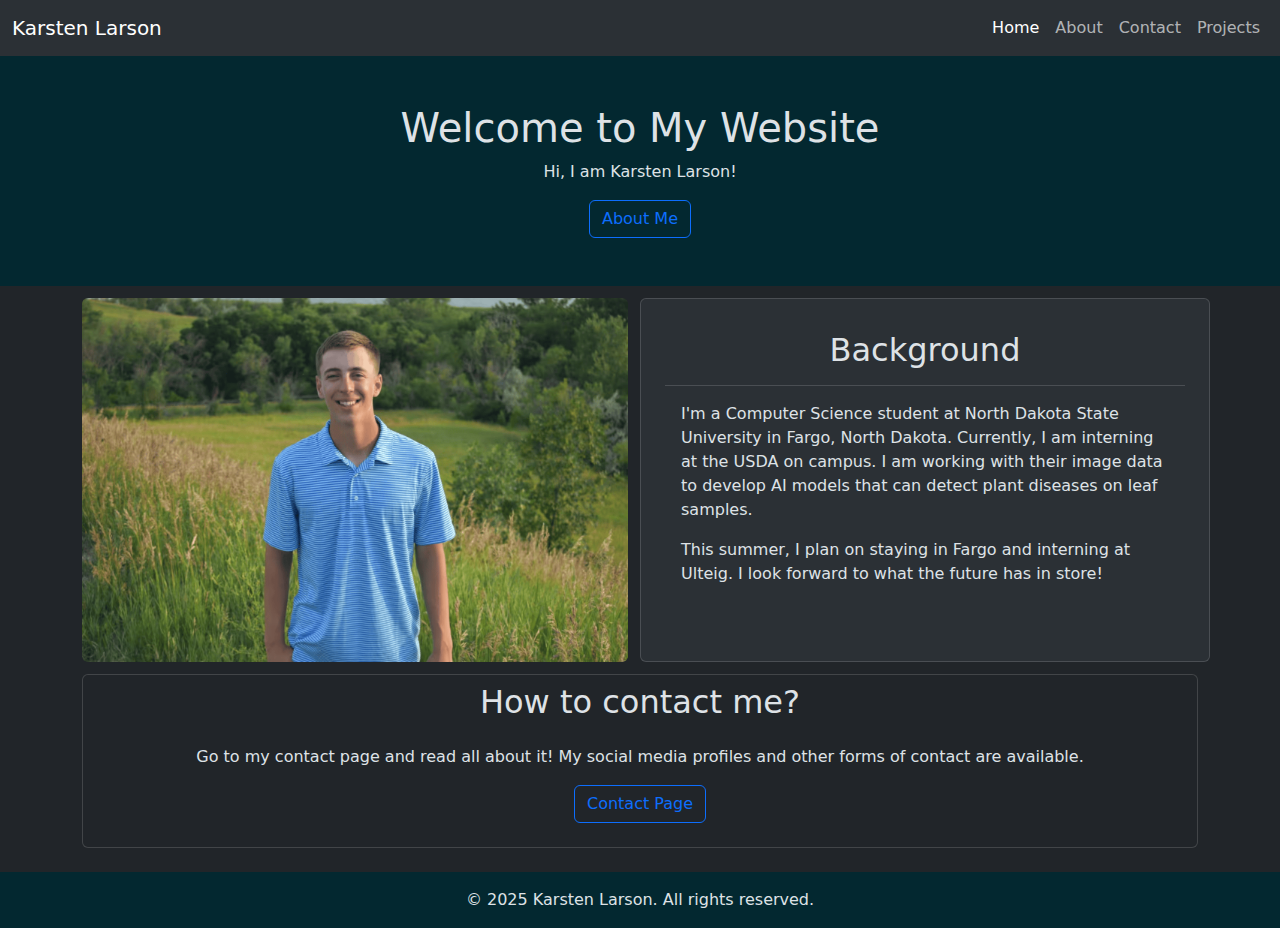
<file: index.html>
<!DOCTYPE html>
<html lang="en">
  <head>
    <meta charset="utf-8" />
    <meta name="viewport" content="width=device-width, initial-scale=1" />
    <title>Home | Karsten Larson</title>
    <link href="css/style.css" rel="stylesheet" />
    <link
      href="https://cdn.jsdelivr.net/npm/bootstrap@5.3.3/dist/css/bootstrap.min.css"
      rel="stylesheet"
      integrity="sha384-QWTKZyjpPEjISv5WaRU9OFeRpok6YctnYmDr5pNlyT2bRjXh0JMhjY6hW+ALEwIH"
      crossorigin="anonymous"
    />
  </head>
  <body data-bs-theme="dark">
    <!-- Navbar -->
    <header>
      <nav class="navbar navbar-expand-lg bg-body-tertiary">
        <div class="container-fluid">
          <a class="navbar-brand" href="index.html">Karsten Larson</a>
          <button
            class="navbar-toggler"
            type="button"
            data-bs-toggle="collapse"
            data-bs-target="#navbarSupportedContent"
            aria-controls="navbarSupportedContent"
            aria-expanded="false"
            aria-label="Toggle navigation"
          >
            <span class="navbar-toggler-icon"></span>
          </button>
          <div class="collapse navbar-collapse" id="navbarSupportedContent">
            <ul class="navbar-nav ms-auto mb-2 mb-lg-0">
              <li class="nav-item mx-auto">
                <a class="nav-link active" aria-current="page" href="index.html"
                  >Home</a
                >
              </li>
              <li class="nav-item mx-auto">
                <a class="nav-link" href="about.html">About</a>
              </li>
              <li class="nav-item mx-auto">
                <a class="nav-link" href="contact.html">Contact</a>
              </li>
              <li class="nav-item mx-auto">
                <a class="nav-link" href="project.html">Projects</a>
              </li>
            </ul>
          </div>
        </div>
      </nav>
    </header>

    <!-- Introduction -->
    <!-- Hero -->
    <div class="bg-info-subtle p-5 text-center">
      <h1>Welcome to My Website</h1>
      <p>Hi, I am Karsten Larson!</p>
      <a href="about.html" class="btn btn-outline-primary">About Me</a>
    </div>

    <!-- Profile Pic -->
    <div class="container">
      <div class="row g-4">
        <div class="col-12 col-lg-6">
          <img
            class="img-fluid rounded-2"
            src="images/profile_pic.png"
            alt="Profile Picture"
          />
        </div>

        <!-- Bio -->

        <section class="col-12 col-lg-6 p-4 card bg-body-tertiary">
          <div class="card-header bg-body-tertiary">
            <h2 class="card-title text-center">Background</h2>
          </div>
          <div class="card-body">
            <div class="card-text">
              <p>
                I'm a Computer Science student at North Dakota State University
                in Fargo, North Dakota. Currently, I am interning at the USDA on
                campus. I am working with their image data to develop AI models
                that can detect plant diseases on leaf samples.
              </p>
              <p>
                This summer, I plan on staying in Fargo and interning at Ulteig.
                I look forward to what the future has in store!
              </p>
            </div>
          </div>
        </section>
      </div>
    </div>

    <!-- Address -->

    <div class="container">
      <div class="card p-2">
        <h2 class="card-title">How to contact me?</h2>
        <div class="card-body text-center">
          <p class="card-text">
            Go to my contact page and read all about it! My social media
            profiles and other forms of contact are available.
          </p>
          <a class="btn btn-outline-primary" href="contact.html"
            >Contact Page</a
          >
        </div>
      </div>
    </div>

    <!-- Footer -->
    <footer class="bg-info-subtle text-center mt-4 p-3">
      &copy; 2025 Karsten Larson. All rights reserved.
    </footer>

    <script
      src="https://cdn.jsdelivr.net/npm/bootstrap@5.3.3/dist/js/bootstrap.bundle.min.js"
      integrity="sha384-YvpcrYf0tY3lHB60NNkmXc5s9fDVZLESaAA55NDzOxhy9GkcIdslK1eN7N6jIeHz"
      crossorigin="anonymous"
    ></script>
  </body>
</html>
</file>
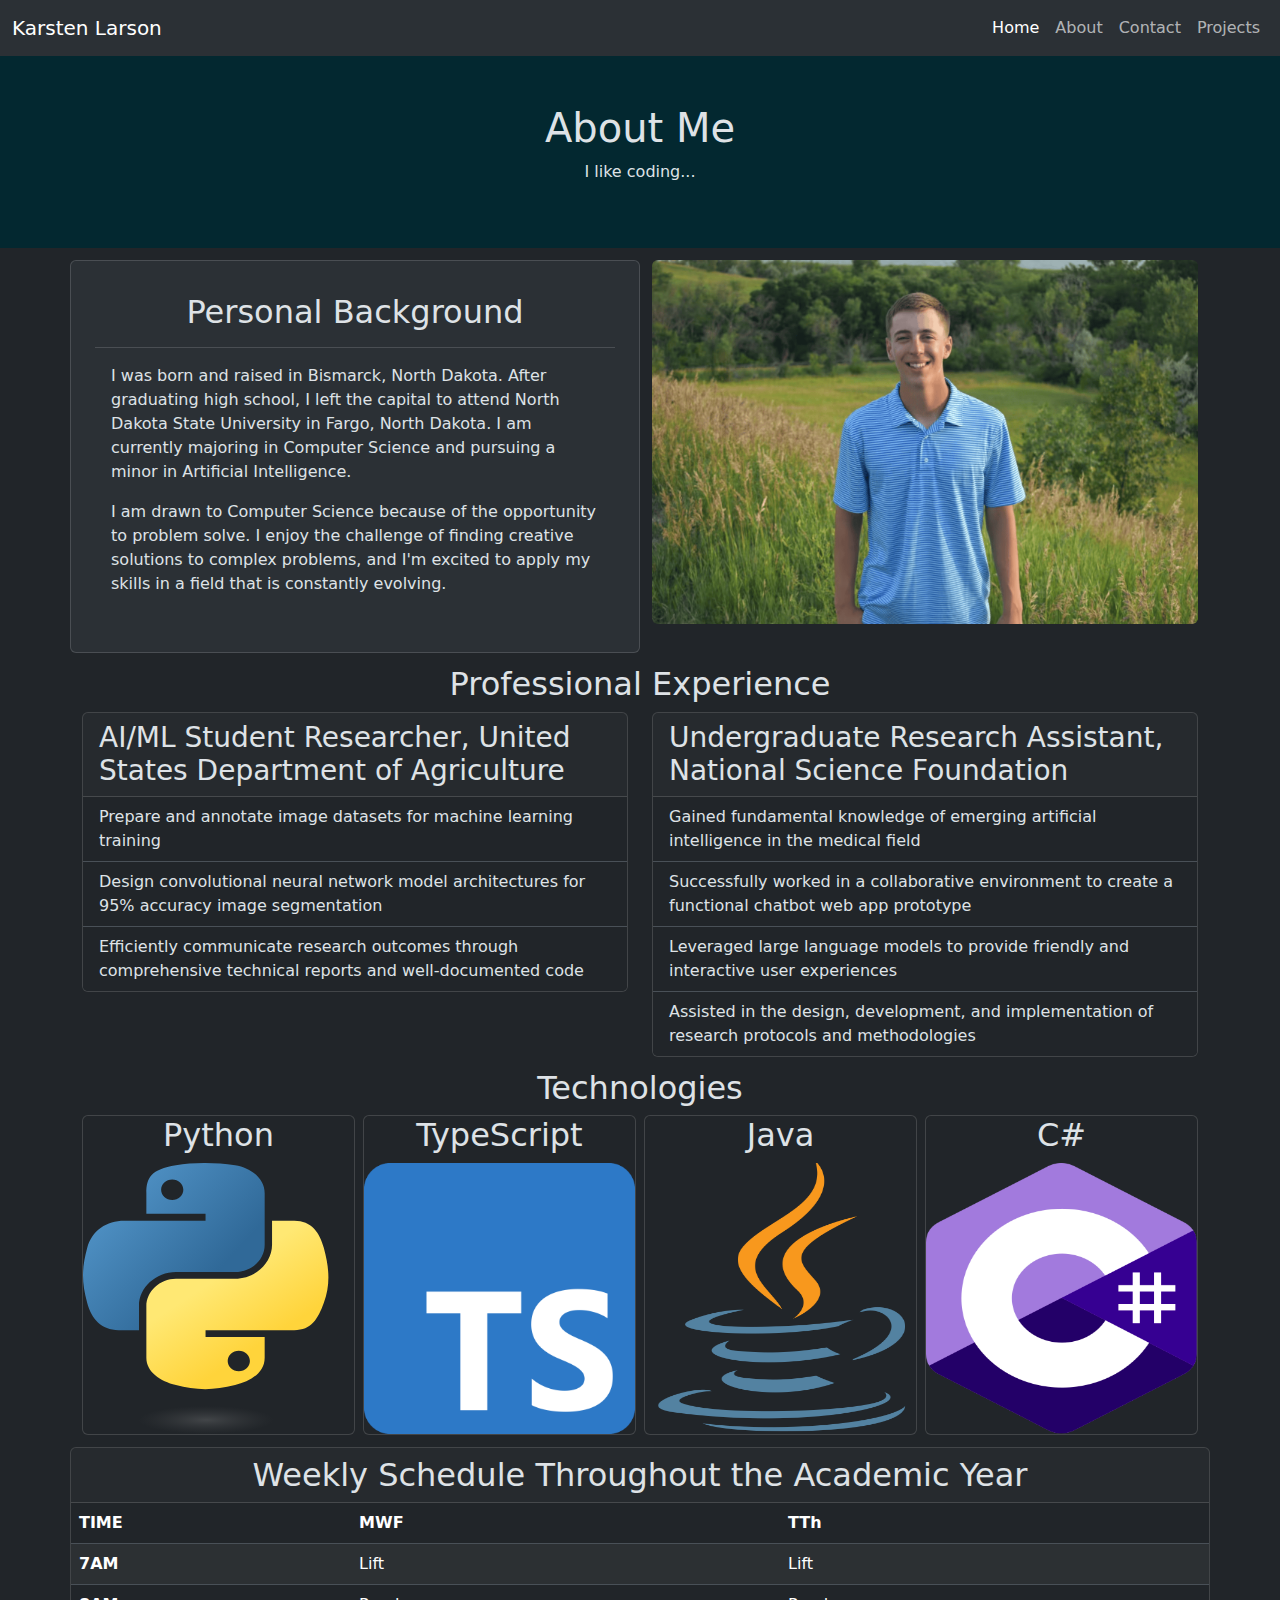
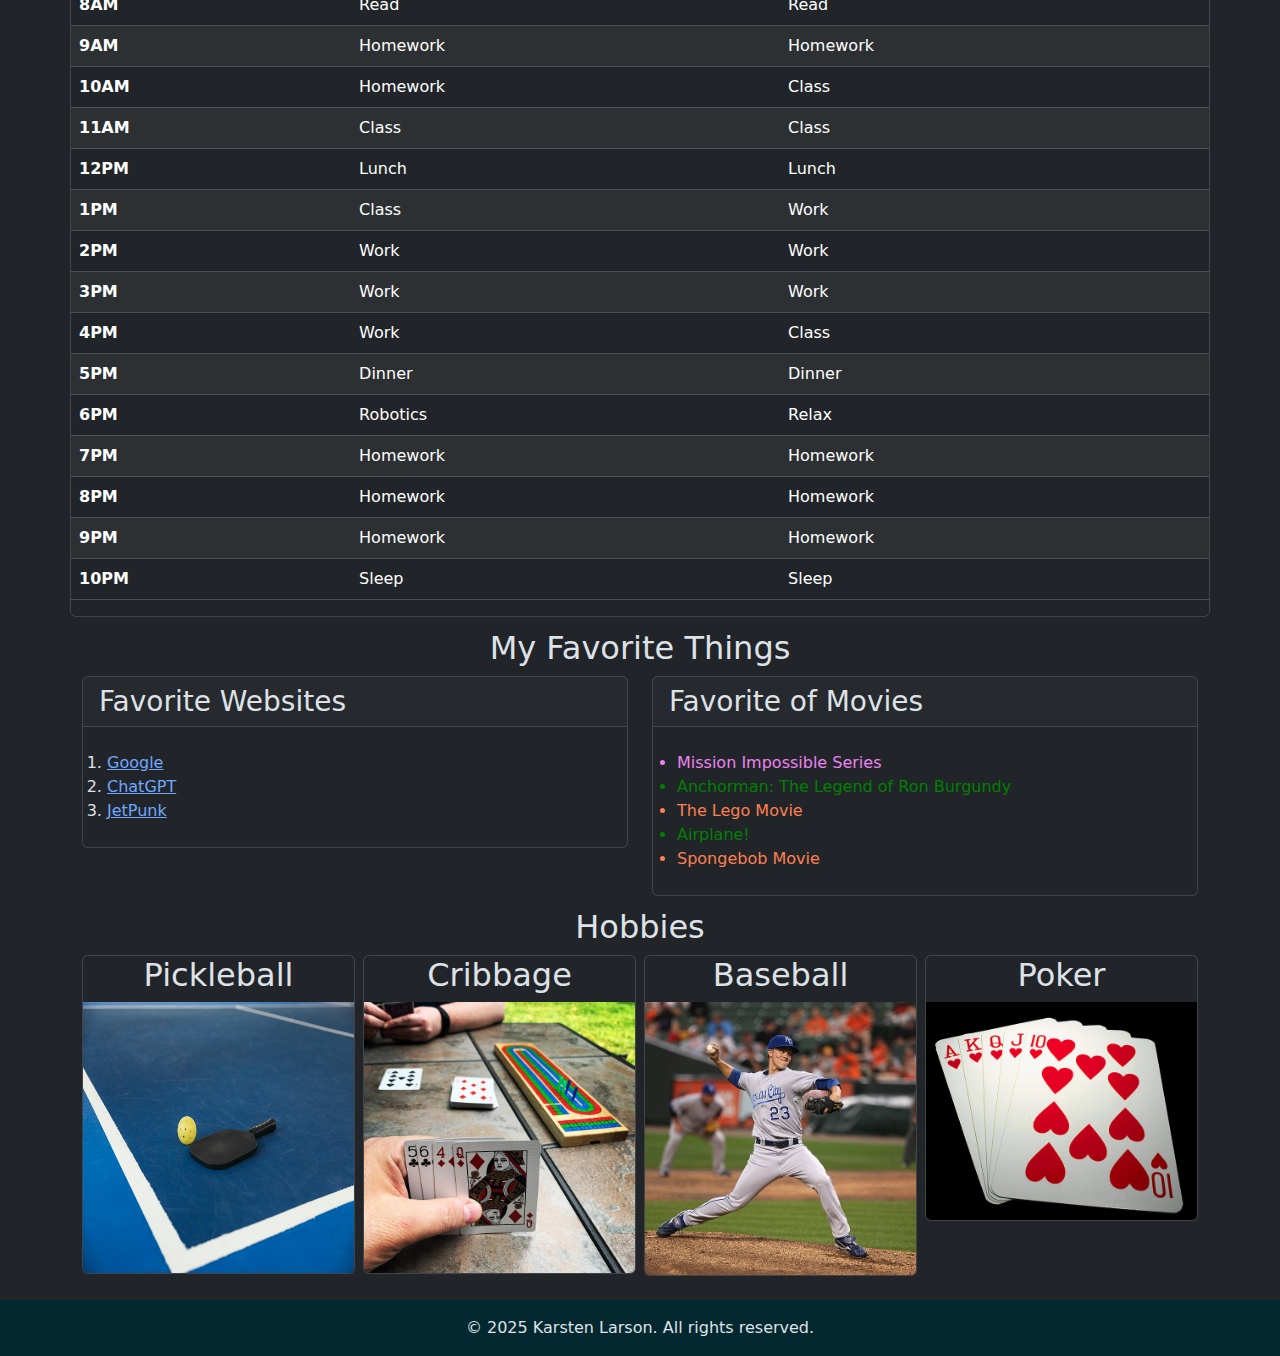
<file: about.html>
<!DOCTYPE html>
<html lang="en">
  <head>
    <meta charset="utf-8" />
    <meta name="viewport" content="width=device-width, initial-scale=1" />
    <title>About | Karsten Larson</title>
    <link href="css/style.css" rel="stylesheet" />
    <link
      href="https://cdn.jsdelivr.net/npm/bootstrap@5.3.3/dist/css/bootstrap.min.css"
      rel="stylesheet"
      integrity="sha384-QWTKZyjpPEjISv5WaRU9OFeRpok6YctnYmDr5pNlyT2bRjXh0JMhjY6hW+ALEwIH"
      crossorigin="anonymous"
    />
  </head>
  <body data-bs-theme="dark">
    <!-- Navbar -->
    <header>
      <nav class="navbar navbar-expand-lg bg-body-tertiary">
        <div class="container-fluid">
          <a class="navbar-brand" href="index.html">Karsten Larson</a>
          <button
            class="navbar-toggler"
            type="button"
            data-bs-toggle="collapse"
            data-bs-target="#navbarSupportedContent"
            aria-controls="navbarSupportedContent"
            aria-expanded="false"
            aria-label="Toggle navigation"
          >
            <span class="navbar-toggler-icon"></span>
          </button>
          <div class="collapse navbar-collapse" id="navbarSupportedContent">
            <ul class="navbar-nav ms-auto mb-2 mb-lg-0">
              <li class="nav-item mx-auto">
                <a class="nav-link active" aria-current="page" href="index.html"
                  >Home</a
                >
              </li>
              <li class="nav-item mx-auto">
                <a class="nav-link" href="about.html">About</a>
              </li>
              <li class="nav-item mx-auto">
                <a class="nav-link" href="contact.html">Contact</a>
              </li>
              <li class="nav-item mx-auto">
                <a class="nav-link" href="project.html">Projects</a>
              </li>
            </ul>
          </div>
        </div>
      </nav>
    </header>

    <!-- Hero -->
    <div class="bg-info-subtle p-5 text-center">
      <h1>About Me</h1>
      <p>I like coding...</p>
    </div>

    <!-- Detailed personal -->
    <div class="container">
      <div class="row">
        <div class="col-12 col-lg-6 p-4 card bg-body-tertiary">
          <div class="card-header bg-body-tertiary">
            <h2 class="card-title">Personal Background</h2>
          </div>
          <div class="card-body">
            <p>
              I was born and raised in Bismarck, North Dakota. After graduating
              high school, I left the capital to attend North Dakota State
              University in Fargo, North Dakota. I am currently majoring in
              Computer Science and pursuing a minor in Artificial Intelligence.
            </p>
            <p>
              I am drawn to Computer Science because of the opportunity to
              problem solve. I enjoy the challenge of finding creative solutions
              to complex problems, and I'm excited to apply my skills in a field
              that is constantly evolving.
            </p>
          </div>
        </div>
        <div class="col-12 col-lg-6">
          <img
            class="img-fluid rounded-2"
            src="images/profile_pic.png"
            alt="Profile Picture"
          />
        </div>
      </div>
    </div>

    <!-- Professional Experience -->
    <div class="container">
      <h2>Professional Experience</h2>
      <div class="row g-4">
        <div class="col-12 col-lg-6">
          <div class="card p-0">
            <h3 class="card-header">
              AI/ML Student Researcher, United States Department of Agriculture
            </h3>
            <ul class="list-group list-group-flush">
              <li class="list-group-item">
                Prepare and annotate image datasets for machine learning
                training
              </li>
              <li class="list-group-item">
                Design convolutional neural network model architectures for 95%
                accuracy image segmentation
              </li>
              <li class="list-group-item">
                Efficiently communicate research outcomes through comprehensive
                technical reports and well-documented code
              </li>
            </ul>
          </div>
        </div>

        <div class="col-12 col-lg-6">
          <div class="card p-0">
            <h3 class="card-header">
              Undergraduate Research Assistant, National Science Foundation
            </h3>
            <ul class="list-group list-group-flush">
              <li class="list-group-item">
                Gained fundamental knowledge of emerging artificial intelligence
                in the medical field
              </li>
              <li class="list-group-item">
                Successfully worked in a collaborative environment to create a
                functional chatbot web app prototype
              </li>
              <li class="list-group-item">
                Leveraged large language models to provide friendly and
                interactive user experiences
              </li>
              <li class="list-group-item">
                Assisted in the design, development, and implementation of
                research protocols and methodologies
              </li>
            </ul>
          </div>
        </div>
      </div>
    </div>

    <div class="container">
      <h2>Technologies</h2>
      <div class="row g-2">
        <div class="col-6 col-lg-3">
          <div class="card">
            <h2 class="card-title">Python</h2>
            <img src="images/python.svg" class="card-img-bottom img-square" />
          </div>
        </div>
        <div class="col-6 col-lg-3">
          <div class="card">
            <h2 class="card-title">TypeScript</h2>
            <img
              src="images/typescript.png"
              class="card-img-bottom img-square"
            />
          </div>
        </div>
        <div class="col-6 col-lg-3">
          <div class="card">
            <h2 class="card-title">Java</h2>
            <img src="images/java.png" class="card-img-bottom img-square" />
          </div>
        </div>
        <div class="col-6 col-lg-3">
          <div class="card">
            <h2 class="card-title">C#</h2>
            <img src="images/c_sharp.png" class="card-img-bottom img-square" />
          </div>
        </div>
      </div>
    </div>

    <!-- Weekly Schedule -->
    <div class="container card px-0">
      <h2 class="card-header">Weekly Schedule Throughout the Academic Year</h2>
      <table class="card-body table table-striped">
        <thead>
          <tr>
            <th scope="col">TIME</th>
            <th scope="col">MWF</th>
            <th scope="col">TTh</th>
          </tr>
        </thead>
        <tbody>
          <tr>
            <th scope="row">7AM</th>
            <td>Lift</td>
            <td>Lift</td>
          </tr>
          <tr>
            <th scope="row">8AM</th>
            <td>Read</td>
            <td>Read</td>
          </tr>
          <tr>
            <th scope="row">9AM</th>
            <td>Homework</td>
            <td>Homework</td>
          </tr>
          <tr>
            <th scope="row">10AM</th>
            <td>Homework</td>
            <td>Class</td>
          </tr>
          <tr>
            <th scope="row">11AM</th>
            <td>Class</td>
            <td>Class</td>
          </tr>
          <tr>
            <th scope="row">12PM</th>
            <td>Lunch</td>
            <td>Lunch</td>
          </tr>
          <tr>
            <th scope="row">1PM</th>
            <td>Class</td>
            <td>Work</td>
          </tr>
          <tr>
            <th scope="row">2PM</th>
            <td>Work</td>
            <td>Work</td>
          </tr>
          <tr>
            <th scope="row">3PM</th>
            <td>Work</td>
            <td>Work</td>
          </tr>
          <tr>
            <th scope="row">4PM</th>
            <td>Work</td>
            <td>Class</td>
          </tr>
          <tr>
            <th scope="row">5PM</th>
            <td>Dinner</td>
            <td>Dinner</td>
          </tr>
          <tr>
            <th scope="row">6PM</th>
            <td>Robotics</td>
            <td>Relax</td>
          </tr>
          <tr>
            <th scope="row">7PM</th>
            <td>Homework</td>
            <td>Homework</td>
          </tr>
          <tr>
            <th scope="row">8PM</th>
            <td>Homework</td>
            <td>Homework</td>
          </tr>
          <tr>
            <th scope="row">9PM</th>
            <td>Homework</td>
            <td>Homework</td>
          </tr>
          <tr>
            <th scope="row">10PM</th>
            <td>Sleep</td>
            <td>Sleep</td>
          </tr>
        </tbody>
      </table>
    </div>

    <!-- Favorite Websites -->

    <div class="container">
      <h2>My Favorite Things</h2>

      <div class="row g-4">
        <div class="col-12 col-lg-6">
          <div class="card p-0">
            <h3 class="card-header card-title">Favorite Websites</h3>
            <ol class="card-body card-text m-2">
              <li><a href="https://www.google.com/">Google</a></li>
              <li><a href="https://chatgpt.com/">ChatGPT</a></li>
              <li><a href="https://www.jetpunk.com/">JetPunk</a></li>
            </ol>
          </div>
        </div>

        <div class="col-12 col-lg-6">
          <div class="card p-0">
            <h3 class="card-header card-title">Favorite of Movies</h3>
            <ul class="card-body card-text m-2">
              <li class="action">Mission Impossible Series</li>
              <li class="comedy">Anchorman: The Legend of Ron Burgundy</li>
              <li class="kids">The Lego Movie</li>
              <li class="comedy">Airplane!</li>
              <li class="kids">Spongebob Movie</li>
            </ul>
          </div>
        </div>
      </div>
    </div>

    <!-- Interests and hobbies -->

    <div class="container">
      <h2>Hobbies</h2>

      <div class="row row-cols-lg-4 row-cols-2 g-2">
        <div class="col-6 col-lg-3">
          <div class="card">
            <h2 class="card-title">Pickleball</h2>
            <img
              src="images/pickleball.jpeg"
              class="card-img-bottom img-square"
            />
          </div>
        </div>
        <div class="col-6 col-lg-3">
          <div class="card">
            <h2 class="card-title">Cribbage</h2>
            <img
              src="images/cribbage.jpg"
              class="card-img-bottom object-fit-fill"
            />
          </div>
        </div>
        <div class="col-6 col-lg-3">
          <div class="card">
            <h2 class="card-title">Baseball</h2>
            <img src="images/baseball.jpg" class="card-img-bottom" />
          </div>
        </div>
        <div class="col-6 col-lg-3">
          <div class="card">
            <h2 class="card-title">Poker</h2>
            <img src="images/poker.jpg" class="card-img-bottom" />
          </div>
        </div>
      </div>
    </div>

    <!-- Footer -->
    <footer class="bg-info-subtle text-center mt-4 p-3">
      &copy; 2025 Karsten Larson. All rights reserved.
    </footer>

    <script
      src="https://cdn.jsdelivr.net/npm/bootstrap@5.3.3/dist/js/bootstrap.bundle.min.js"
      integrity="sha384-YvpcrYf0tY3lHB60NNkmXc5s9fDVZLESaAA55NDzOxhy9GkcIdslK1eN7N6jIeHz"
      crossorigin="anonymous"
    ></script>
  </body>
</html>
</file>
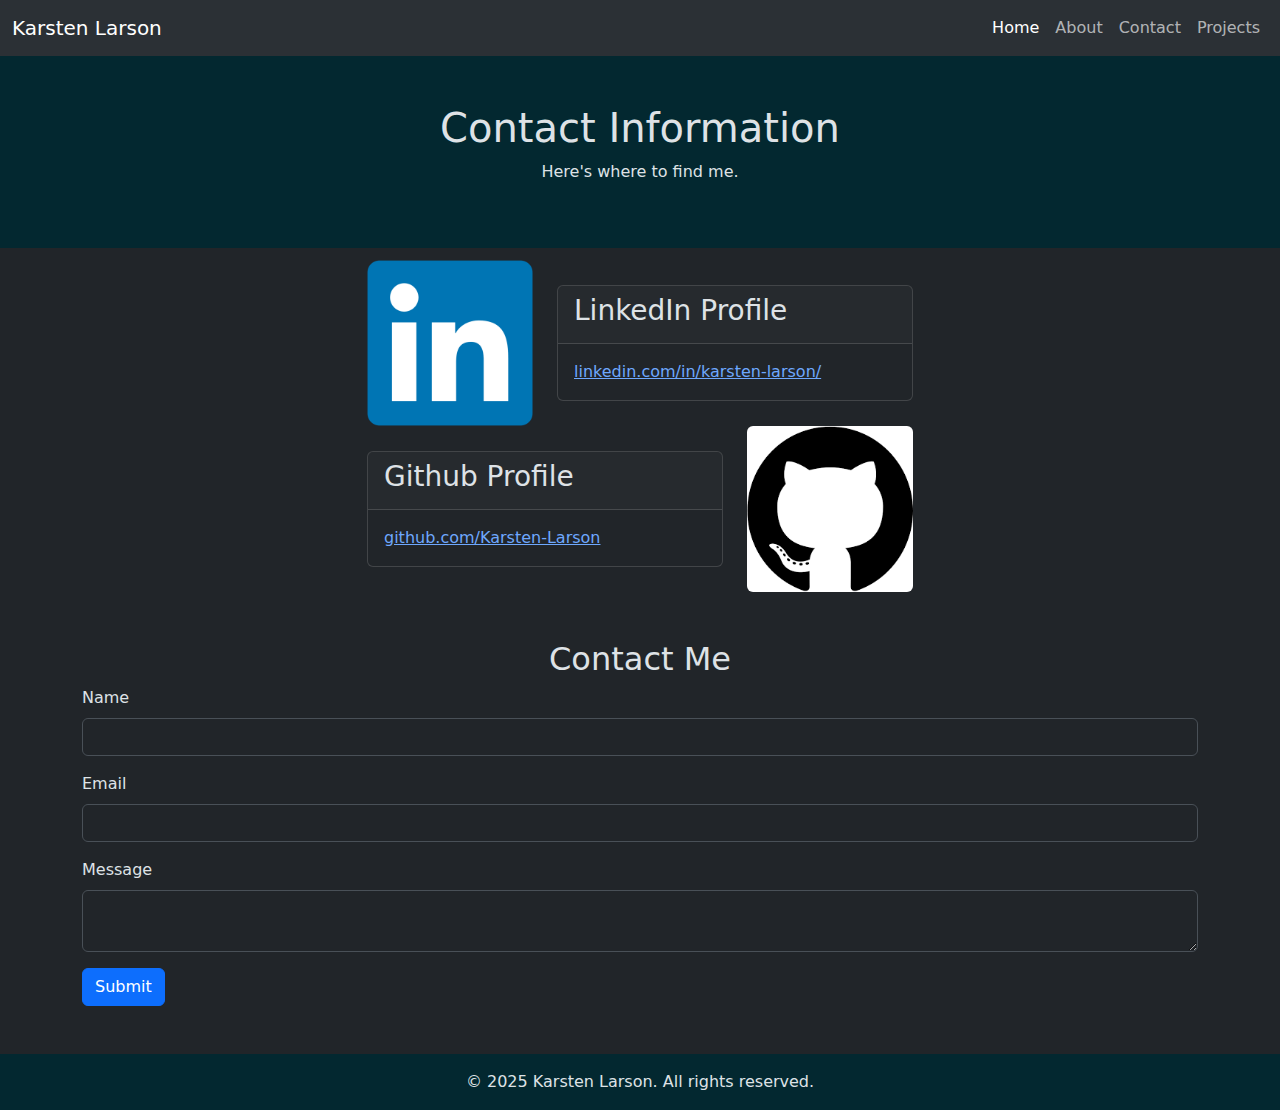
<file: contact.html>
<!DOCTYPE html>
<html lang="en">
  <head>
    <meta charset="utf-8" />
    <meta name="viewport" content="width=device-width, initial-scale=1" />
    <title>Contact | Karsten Larson</title>
    <link href="css/style.css" rel="stylesheet" />
    <link
      href="https://cdn.jsdelivr.net/npm/bootstrap@5.3.3/dist/css/bootstrap.min.css"
      rel="stylesheet"
      integrity="sha384-QWTKZyjpPEjISv5WaRU9OFeRpok6YctnYmDr5pNlyT2bRjXh0JMhjY6hW+ALEwIH"
      crossorigin="anonymous"
    />
  </head>
  <body data-bs-theme="dark">
    <!-- Navbar -->
    <header>
      <nav class="navbar navbar-expand-lg bg-body-tertiary">
        <div class="container-fluid">
          <a class="navbar-brand" href="index.html">Karsten Larson</a>
          <button
            class="navbar-toggler"
            type="button"
            data-bs-toggle="collapse"
            data-bs-target="#navbarSupportedContent"
            aria-controls="navbarSupportedContent"
            aria-expanded="false"
            aria-label="Toggle navigation"
          >
            <span class="navbar-toggler-icon"></span>
          </button>
          <div class="collapse navbar-collapse" id="navbarSupportedContent">
            <ul class="navbar-nav ms-auto mb-2 mb-lg-0">
              <li class="nav-item mx-auto">
                <a class="nav-link active" aria-current="page" href="index.html"
                  >Home</a
                >
              </li>
              <li class="nav-item mx-auto">
                <a class="nav-link" href="about.html">About</a>
              </li>
              <li class="nav-item mx-auto">
                <a class="nav-link" href="contact.html">Contact</a>
              </li>
              <li class="nav-item mx-auto">
                <a class="nav-link" href="project.html">Projects</a>
              </li>
            </ul>
          </div>
        </div>
      </nav>
    </header>

    <!-- Hero -->
    <div class="bg-info-subtle p-5 text-center">
      <h1>Contact Information</h1>
      <p>Here's where to find me.</p>
    </div>

    <!-- Social Media Links -->
    <div class="container">
      <div class="row align-items-center justify-content-center">
        <div class="col-4 col-lg-2">
          <img src="images/linkedin.png" class="img-fluid rounded-2" />
        </div>
        <div class="col-8 col-lg-4">
          <div class="card">
            <div class="card-header">
              <h3 class="card-title">LinkedIn Profile</h3>
            </div>
            <div class="card-body">
              <a href="https://www.linkedin.com/in/karsten-larson/"
                >linkedin.com/in/karsten-larson/</a
              >
            </div>
          </div>
        </div>
      </div>

      <div class="row align-items-center justify-content-center gy-3">
        <div class="col-8 col-lg-4">
          <div class="card">
            <div class="card-header">
              <h3 class="card-title">Github Profile</h3>
            </div>
            <div class="card-body">
              <a href="https://github.com/Karsten-Larson"
                >github.com/Karsten-Larson</a
              >
            </div>
          </div>
        </div>
        <div class="col-4 col-lg-2">
          <img src="images/github.png" class="img-fluid rounded-2" />
        </div>
      </div>
    </div>

    <!-- Contact Form -->
    <div class="container my-5">
      <h2>Contact Me</h2>
      <form>
        <div class="mb-3">
          <label class="form-label">Name</label>
          <input type="text" class="form-control" />
        </div>
        <div class="mb-3">
          <label class="form-label">Email</label>
          <input type="email" class="form-control" />
        </div>
        <div class="mb-3">
          <label class="form-label">Message</label>
          <textarea class="form-control"></textarea>
        </div>
        <button type="submit" class="btn btn-primary">Submit</button>
      </form>
    </div>

    <!-- Footer -->
    <footer class="bg-info-subtle text-center mt-4 p-3">
      &copy; 2025 Karsten Larson. All rights reserved.
    </footer>

    <script
      src="https://cdn.jsdelivr.net/npm/bootstrap@5.3.3/dist/js/bootstrap.bundle.min.js"
      integrity="sha384-YvpcrYf0tY3lHB60NNkmXc5s9fDVZLESaAA55NDzOxhy9GkcIdslK1eN7N6jIeHz"
      crossorigin="anonymous"
    ></script>
  </body>
</html>
</file>
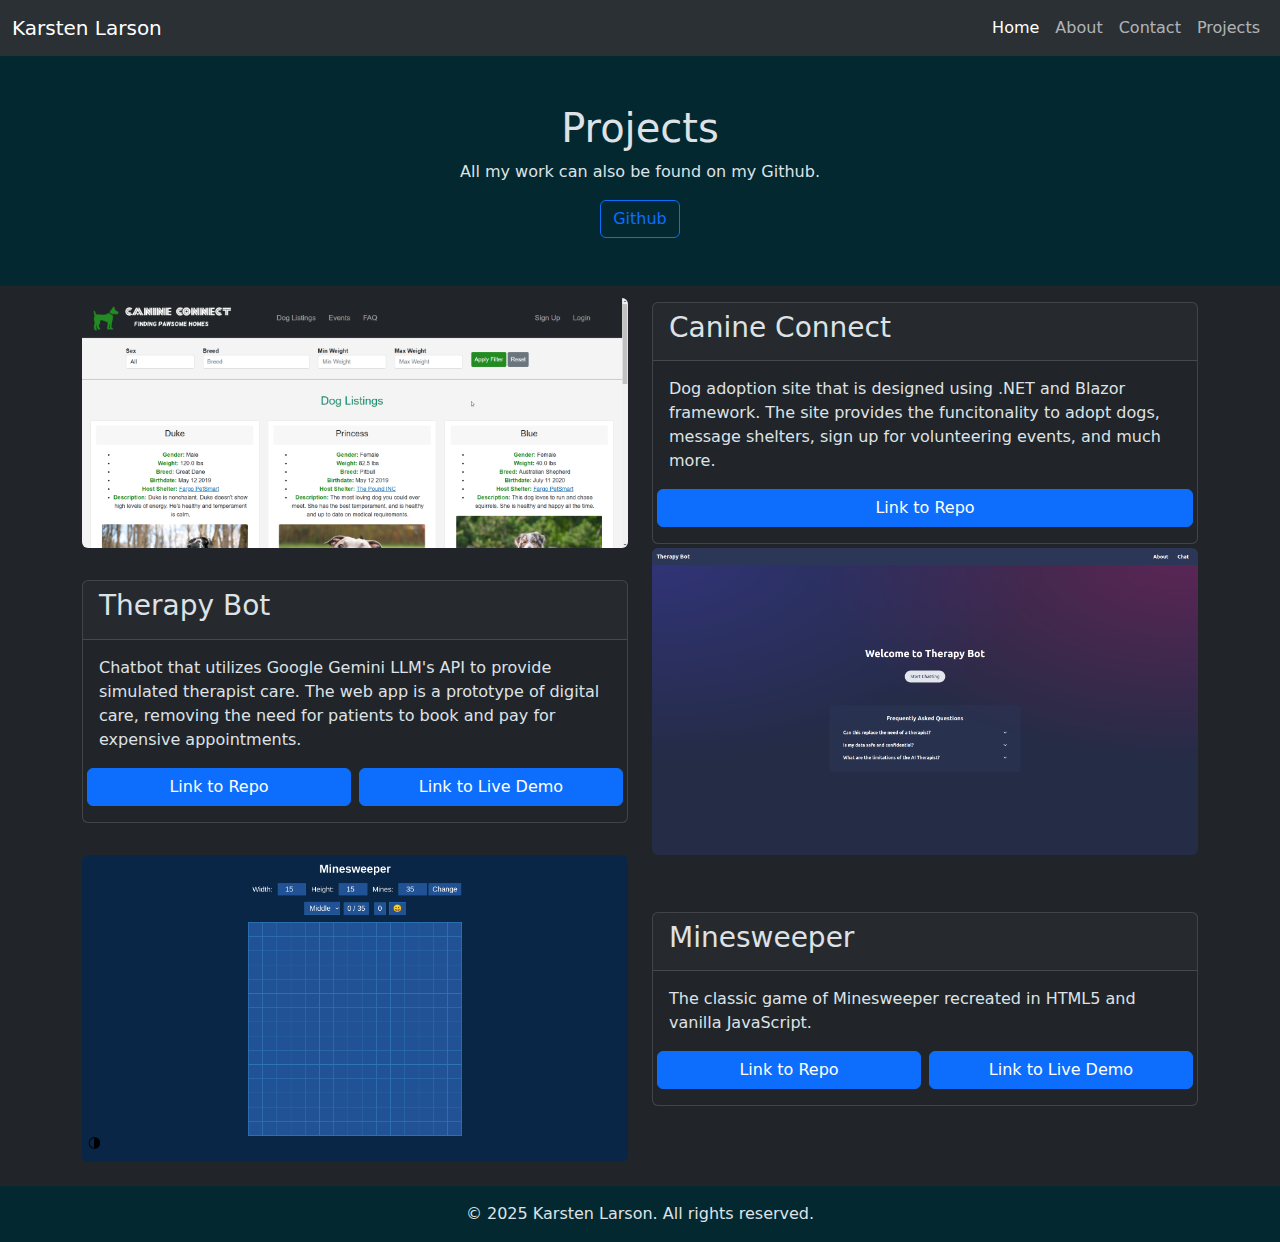
<file: project.html>
<!DOCTYPE html>
<html lang="en">
  <head>
    <meta charset="utf-8" />
    <meta name="viewport" content="width=device-width, initial-scale=1" />
    <title>Projects | Karsten Larson</title>
    <link href="css/style.css" rel="stylesheet" />
    <link
      href="https://cdn.jsdelivr.net/npm/bootstrap@5.3.3/dist/css/bootstrap.min.css"
      rel="stylesheet"
      integrity="sha384-QWTKZyjpPEjISv5WaRU9OFeRpok6YctnYmDr5pNlyT2bRjXh0JMhjY6hW+ALEwIH"
      crossorigin="anonymous"
    />
  </head>
  <body data-bs-theme="dark">
    <!-- Navbar -->
    <header>
      <nav class="navbar navbar-expand-lg bg-body-tertiary">
        <div class="container-fluid">
          <a class="navbar-brand" href="index.html">Karsten Larson</a>
          <button
            class="navbar-toggler"
            type="button"
            data-bs-toggle="collapse"
            data-bs-target="#navbarSupportedContent"
            aria-controls="navbarSupportedContent"
            aria-expanded="false"
            aria-label="Toggle navigation"
          >
            <span class="navbar-toggler-icon"></span>
          </button>
          <div class="collapse navbar-collapse" id="navbarSupportedContent">
            <ul class="navbar-nav ms-auto mb-2 mb-lg-0">
              <li class="nav-item mx-auto">
                <a class="nav-link active" aria-current="page" href="index.html"
                  >Home</a
                >
              </li>
              <li class="nav-item mx-auto">
                <a class="nav-link" href="about.html">About</a>
              </li>
              <li class="nav-item mx-auto">
                <a class="nav-link" href="contact.html">Contact</a>
              </li>
              <li class="nav-item mx-auto">
                <a class="nav-link" href="project.html">Projects</a>
              </li>
            </ul>
          </div>
        </div>
      </nav>
    </header>

    <!-- Introduction -->
    <!-- Hero -->
    <div class="bg-info-subtle p-5 text-center">
      <h1>Projects</h1>
      <p>All my work can also be found on my Github.</p>
      <a
        href="https://github.com/Karsten-Larson"
        target="_blank"
        class="btn btn-outline-primary"
        >Github</a
      >
    </div>

    <!-- Project Info and Links -->
    <div class="container">
      <div class="row align-items-center justify-content-center gy-3">
        <div class="col-12 col-lg-6">
          <img src="images/canine_connect.png" class="img-fluid rounded-2" />
        </div>
        <div class="col-12 col-lg-6">
          <div class="card">
            <div class="card-header">
              <h3 class="card-title">Canine Connect</h3>
            </div>
            <div class="card-body">
              <p class="card-text">
                Dog adoption site that is designed using .NET and Blazor
                framework. The site provides the funcitonality to adopt dogs,
                message shelters, sign up for volunteering events, and much
                more.
              </p>
              <div class="row">
                <a
                  class="col btn btn-primary"
                  href="https://github.com/Karsten-Larson/CanineConnect"
                  >Link to Repo</a
                >
              </div>
            </div>
          </div>
        </div>
      </div>

      <div class="row align-items-center justify-content-center gy-3">
        <div class="col-12 col-lg-6 order-2 order-lg-1">
          <div class="card">
            <div class="card-header">
              <h3 class="card-title">Therapy Bot</h3>
            </div>
            <div class="card-body">
              <p class="card-text">
                Chatbot that utilizes Google Gemini LLM's API to provide
                simulated therapist care. The web app is a prototype of digital
                care, removing the need for patients to book and pay for
                expensive appointments.
              </p>
              <div class="row gap-2">
                <a
                  class="col btn btn-primary"
                  href="https://github.com/Karsten-Larson/therapy-bot"
                  >Link to Repo</a
                >
                <a
                  class="col btn btn-primary"
                  href="https://therapybot.netlify.app/"
                  >Link to Live Demo</a
                >
              </div>
            </div>
          </div>
        </div>
        <div class="col-12 col-lg-6 order-1 order-lg-2">
          <img src="images/therapy_bot.png" class="img-fluid rounded-2" />
        </div>
      </div>

      <div class="row align-items-center justify-content-center gy-3">
        <div class="col-12 col-lg-6">
          <img src="images/mine_sweep.png" class="img-fluid rounded-2" />
        </div>
        <div class="col-12 col-lg-6">
          <div class="card">
            <div class="card-header">
              <h3 class="card-title">Minesweeper</h3>
            </div>
            <div class="card-body">
              <p class="card-text">
                The classic game of Minesweeper recreated in HTML5 and vanilla
                JavaScript.
              </p>
              <div class="row gap-2">
                <a
                  class="col btn btn-primary"
                  href="https://github.com/Karsten-Larson/minesweeper"
                  >Link to Repo</a
                >
                <a
                  class="col btn btn-primary"
                  href="https://karsten-larson.github.io/minesweeper/"
                  >Link to Live Demo</a
                >
              </div>
            </div>
          </div>
        </div>
      </div>
    </div>

    <!-- Footer -->
    <footer class="bg-info-subtle text-center mt-4 p-3">
      &copy; 2025 Karsten Larson. All rights reserved.
    </footer>

    <script
      src="https://cdn.jsdelivr.net/npm/bootstrap@5.3.3/dist/js/bootstrap.bundle.min.js"
      integrity="sha384-YvpcrYf0tY3lHB60NNkmXc5s9fDVZLESaAA55NDzOxhy9GkcIdslK1eN7N6jIeHz"
      crossorigin="anonymous"
    ></script>
  </body>
</html>
</file>
<file: css/style.css>
.img-square {
    aspect-ratio: 1/1;
}

.spacer {
    margin: 0px auto;
}

.container {
    margin: 12px 0px;
}

ul > li {
    font-style: bold;
}

.action {
    color: violet;
}

.comedy {
    color: green;
}

.kids {
    color: coral;
}

h2 {
    text-align: center;
}
</file>
